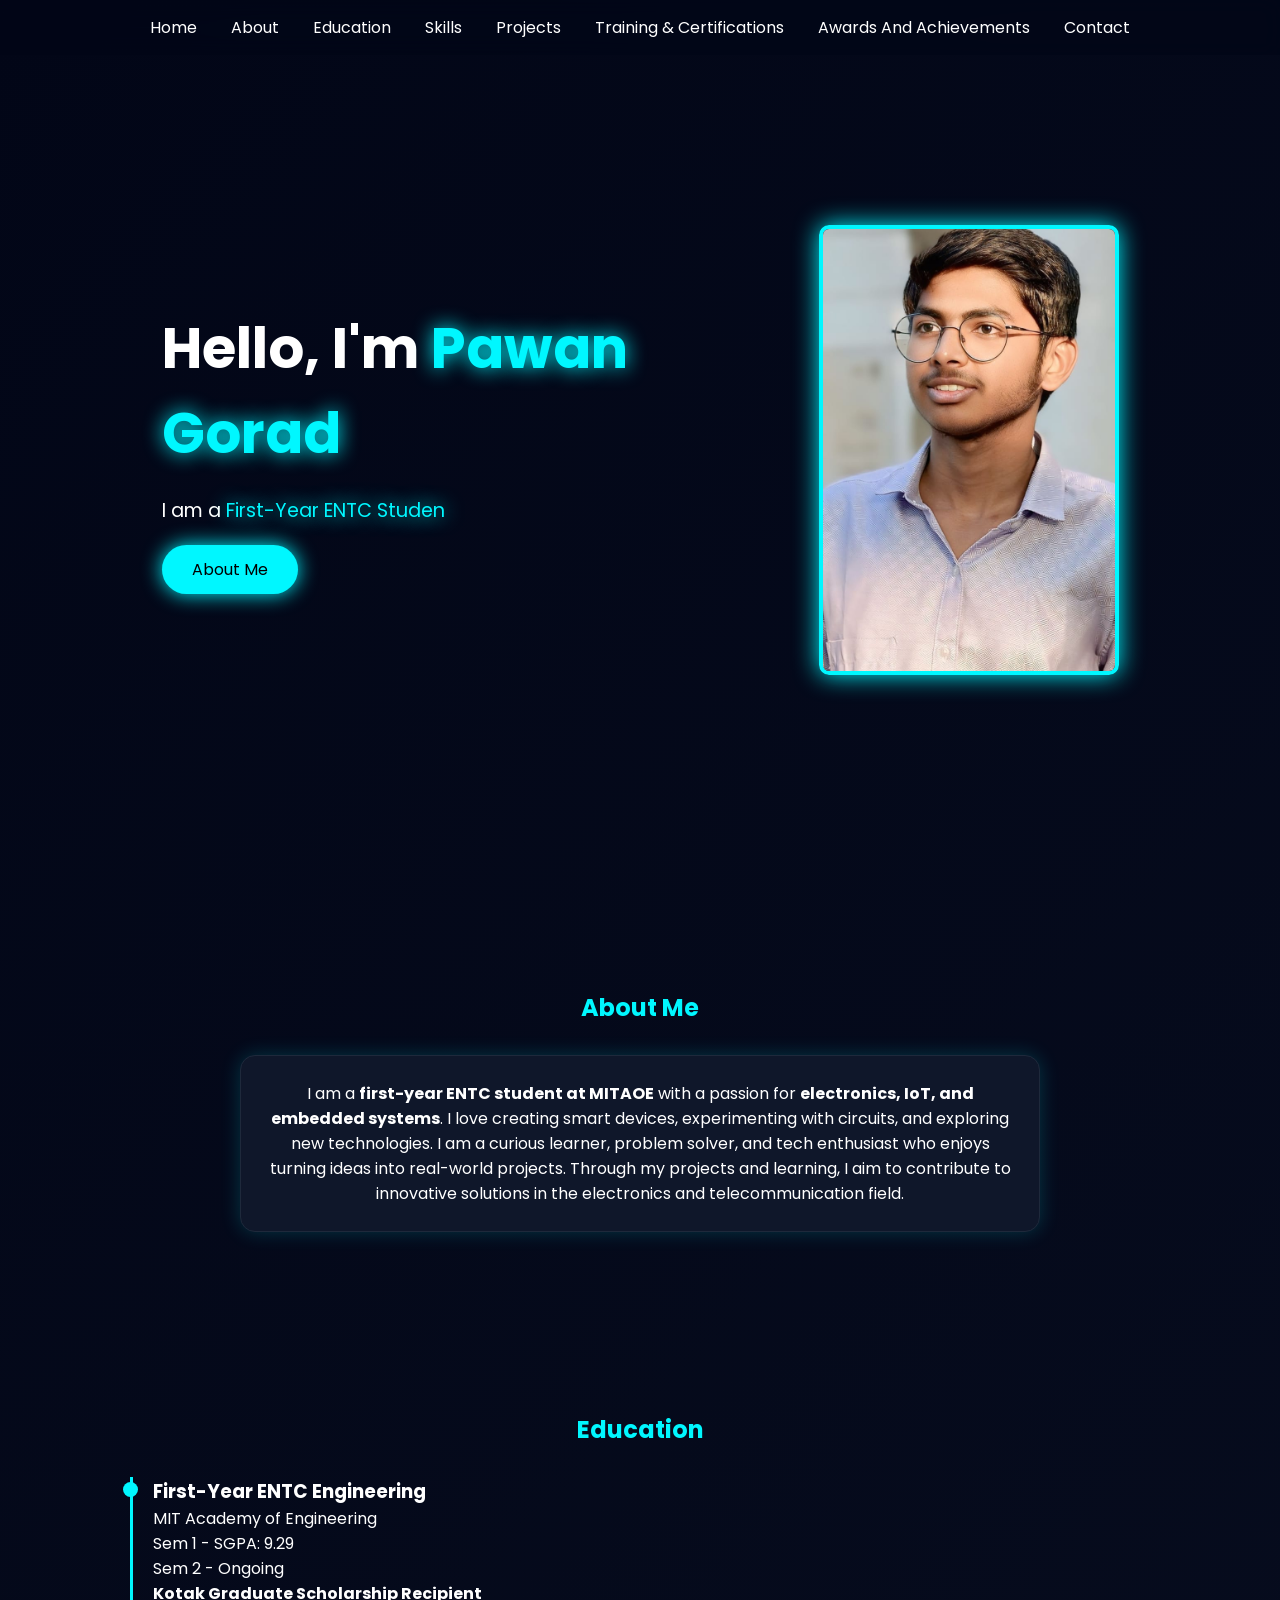
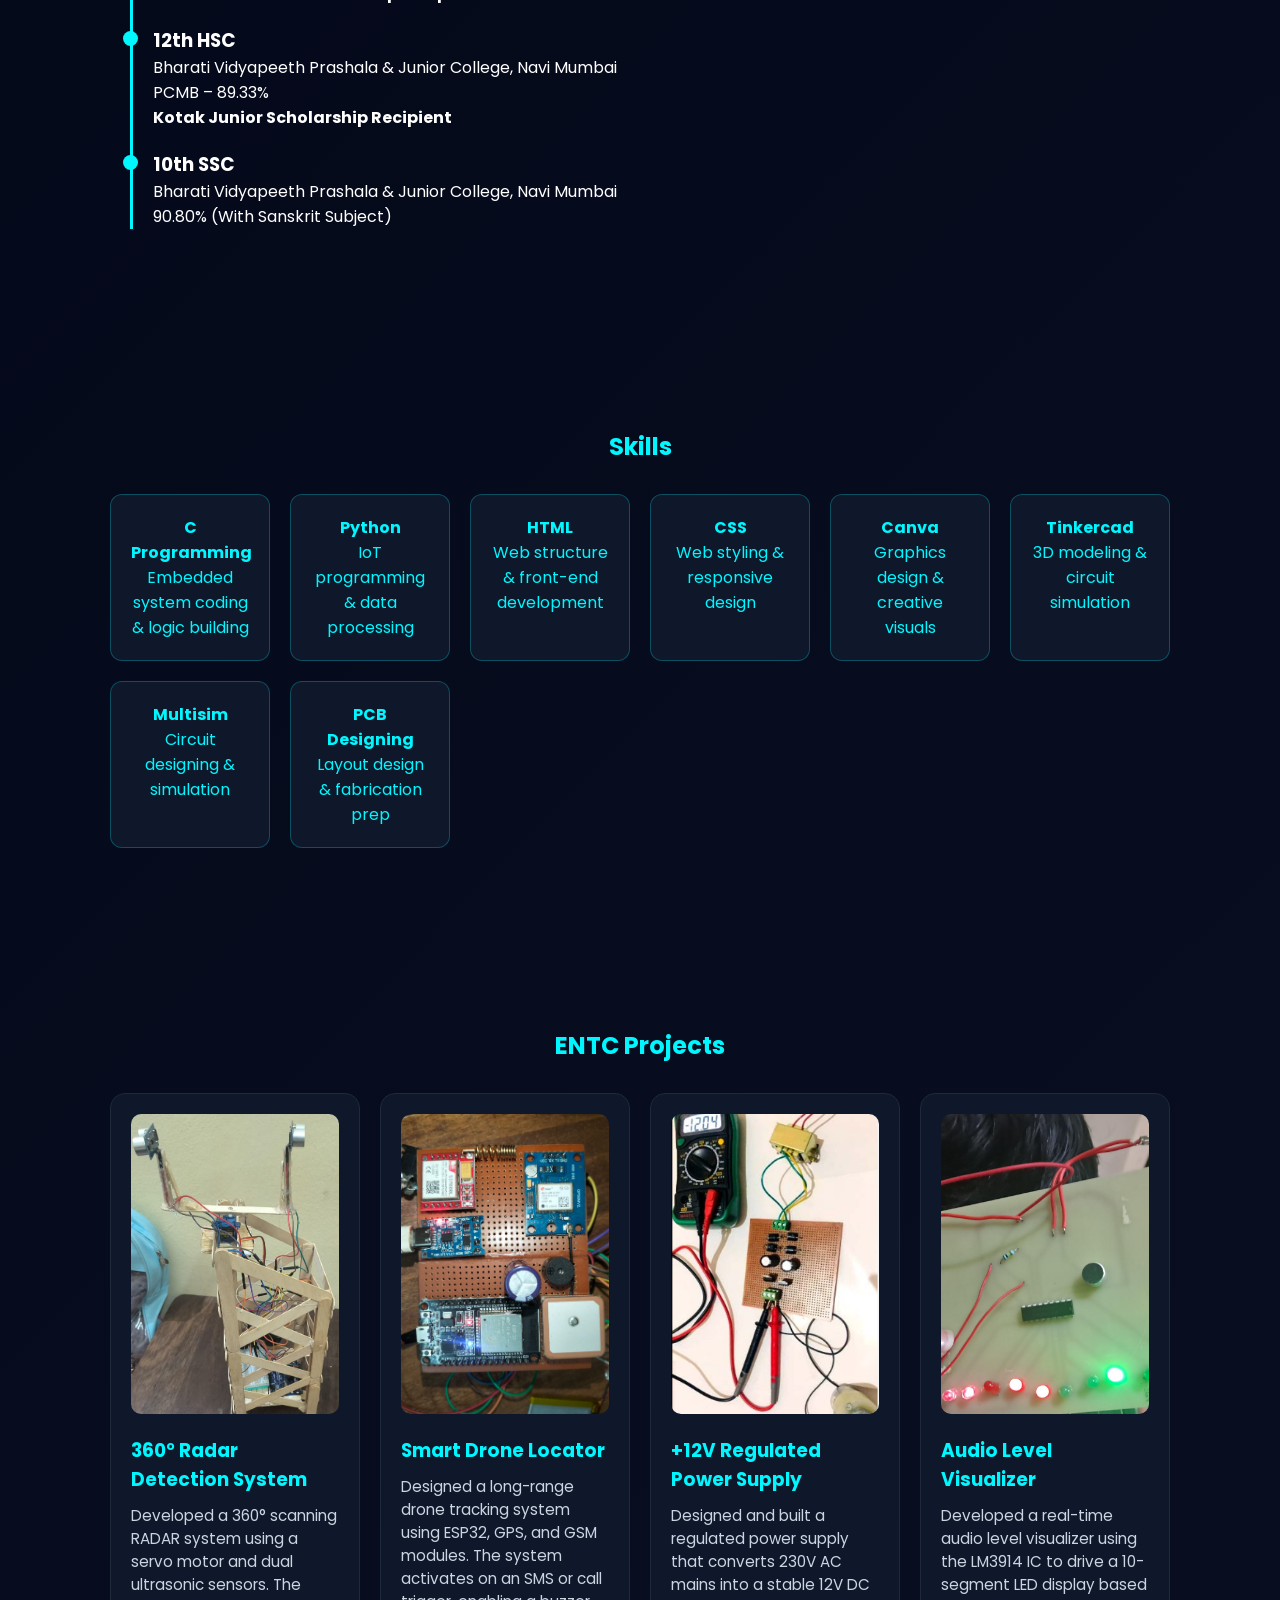
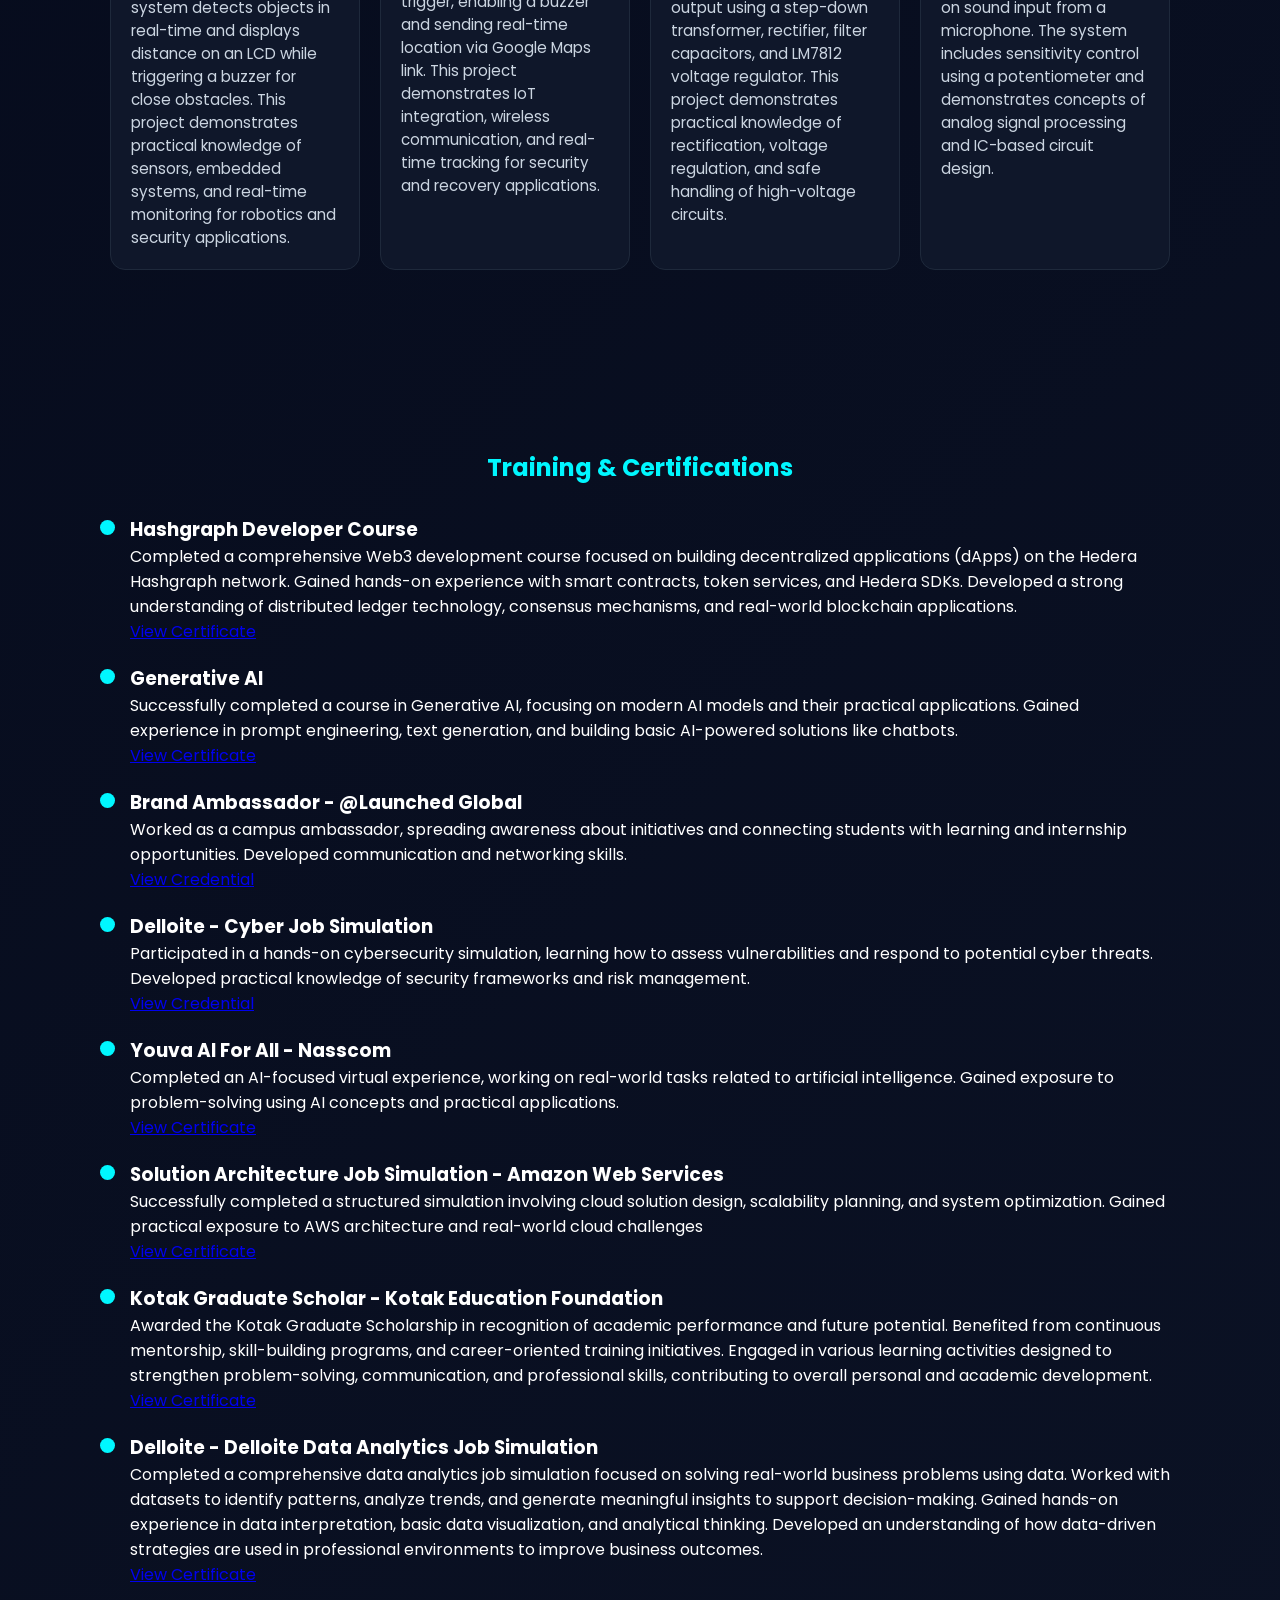
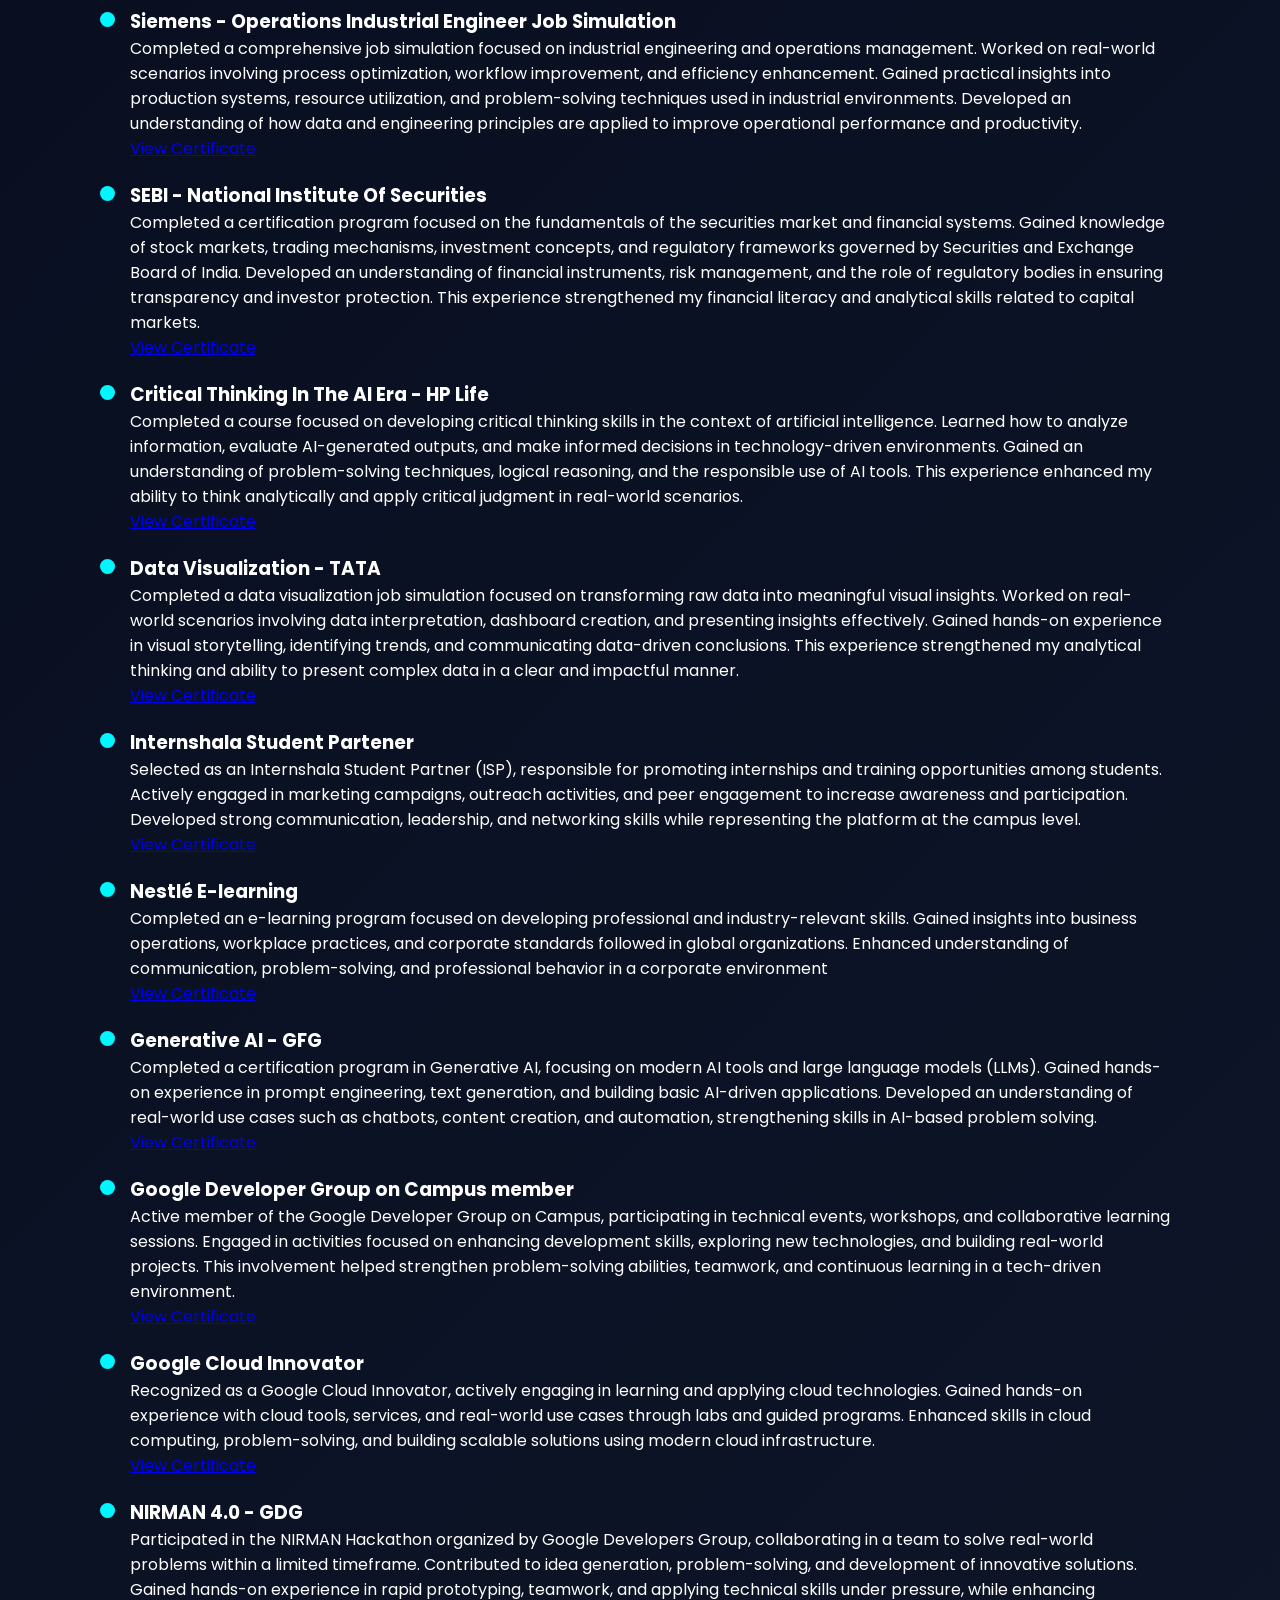
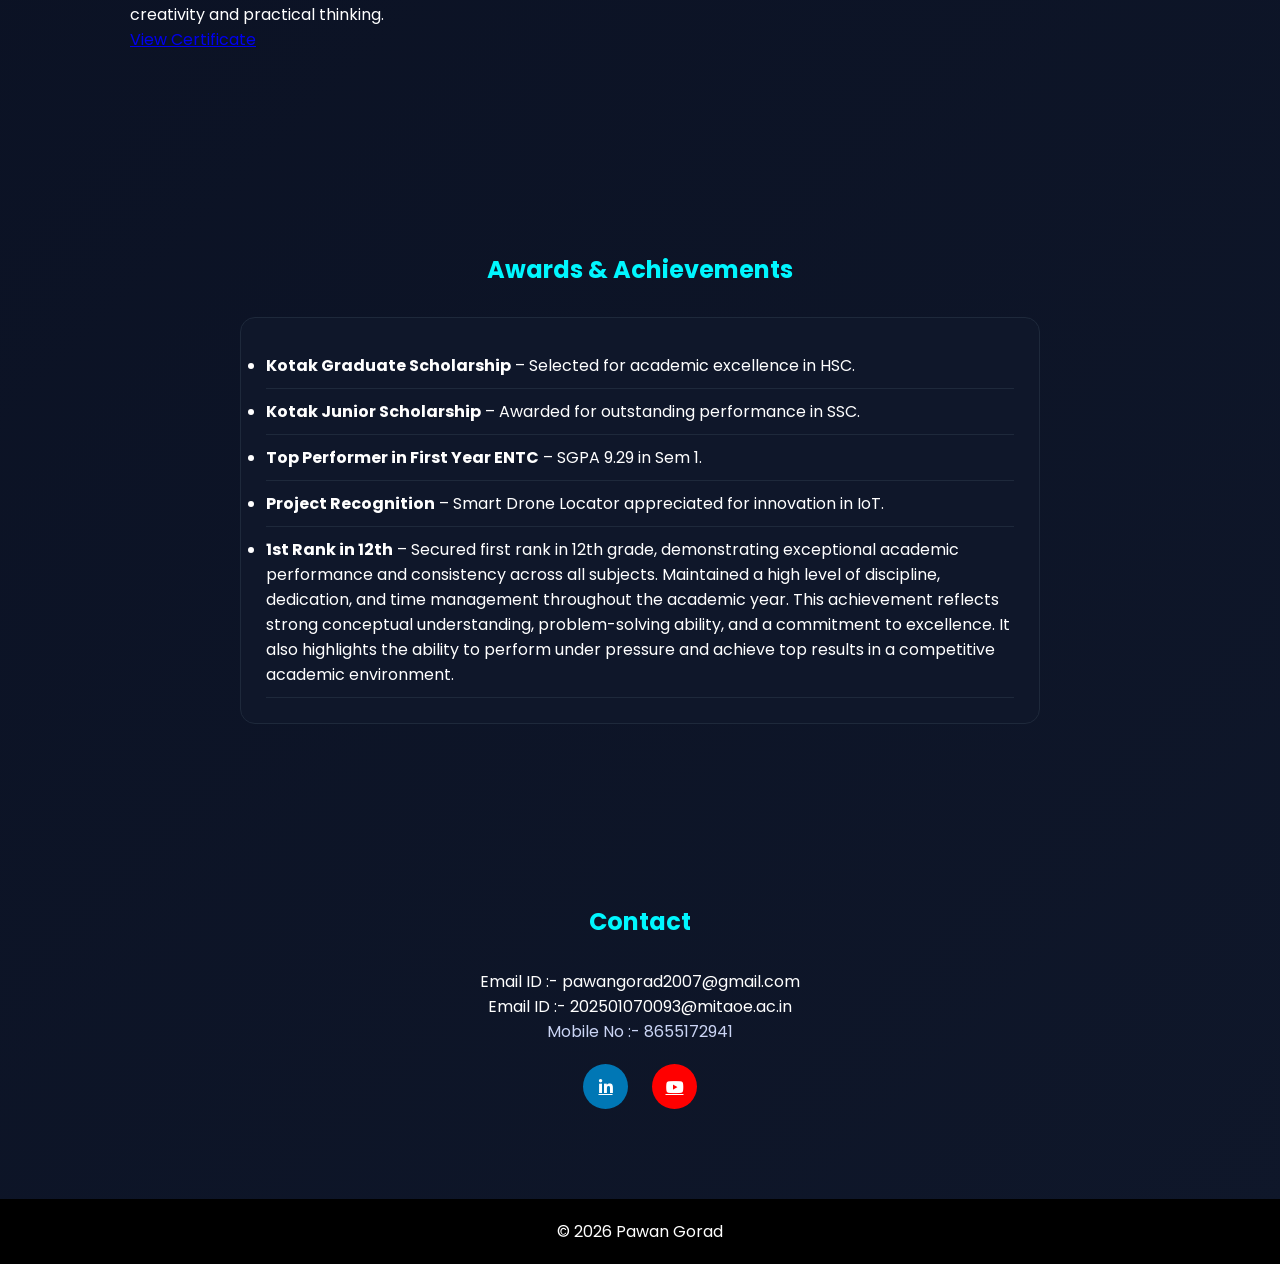
<file: index.html>
<!DOCTYPE html>
<html lang="en">
<head>
<meta charset="UTF-8">
<meta name="viewport" content="width=device-width, initial-scale=1.0">
<title>Pawan Gorad | ENTC Portfolio</title>

<link href="https://fonts.googleapis.com/css2?family=Poppins:wght@300;400;600&display=swap" rel="stylesheet">

<link rel="stylesheet" href="style.css">
</head>

<body>

<nav>
    <a href="#home">Home</a>
    <a href="#about">About</a>
    <a href="#education">Education</a>
    <a href="#skills">Skills</a>
    <a href="#projects">Projects</a>
    <a href="#training">Training & Certifications</a>
    <a href="#awards">Awards And Achievements</a>   <!-- 👈 ADD THIS -->
    <a href="#contact">Contact</a>
</nav>


<!-- HOME -->
<section id="home">
    <div class="home-content">

        <!-- TEXT LEFT -->
        <div class="home-text">
            <h1>Hello, I'm <span>Pawan Gorad</span></h1>
            <p>I am a <span class="typing" id="typing"></span></p>
            <a href="#about" class="btn">About Me</a>
        </div>

        <!-- PHOTO RIGHT -->
        <div class="home-img">
            <img src="profile.jpg.jpeg" alt="Pawan Photo">
        </div>

    </div>
</section>


<!-- ABOUT -->
<section id="about">
    <h2>About Me</h2>
    <div class="card">
        I am a <strong>first-year ENTC student at MITAOE</strong> with a passion for <strong>electronics, IoT, and embedded systems</strong>. I love creating smart devices, experimenting with circuits, and exploring new technologies. I am a curious learner, problem solver, and tech enthusiast who enjoys turning ideas into real-world projects. Through my projects and learning, I aim to contribute to innovative solutions in the electronics and telecommunication field.
    </div>
</section>

<!-- EDUCATION -->
<section id="education">
    <h2>Education</h2>
    <div class="timeline">
        <!-- First Year Engineering -->
        <div class="timeline-item">
            <h3>First-Year ENTC Engineering</h3>
            <p>MIT Academy of Engineering</p>
            <p>Sem 1 - SGPA: 9.29</p>
            <p>Sem 2 - Ongoing</p>
            <p><strong>Kotak Graduate Scholarship Recipient</strong></p>
        </div>

        <!-- 12th HSC -->
        <div class="timeline-item">
            <h3>12th HSC</h3>
            <p>Bharati Vidyapeeth Prashala & Junior College, Navi Mumbai</p>
            <p>PCMB – 89.33%</p>
            <p><strong>Kotak Junior Scholarship Recipient</strong></p>
        </div>

        <!-- 10th SSC -->
        <div class="timeline-item">
            <h3>10th SSC</h3>
            <p>Bharati Vidyapeeth Prashala & Junior College, Navi Mumbai</p>
            <p>90.80% (With Sanskrit Subject)</p>
           
        </div>
    </div>
</section>

<!-- SKILLS -->
<section id="skills">
    <h2>Skills</h2>
    <div class="skills">
        <div class="skill"><strong>C Programming</strong><br>Embedded system coding & logic building</div>
        <div class="skill"><strong>Python</strong><br>IoT programming & data processing</div>
        <div class="skill"><strong>HTML</strong><br>Web structure & front-end development</div>
        <div class="skill"><strong>CSS</strong><br>Web styling & responsive design</div>
        <div class="skill"><strong>Canva</strong><br>Graphics design & creative visuals</div>
        <div class="skill"><strong>Tinkercad</strong><br>3D modeling & circuit simulation</div>
        <div class="skill"><strong>Multisim</strong><br>Circuit designing & simulation</div>
        <div class="skill"><strong>PCB Designing</strong><br>Layout design & fabrication prep</div>
    </div>
</section>


<!-- PROJECTS -->
<section id="projects">
    <h2>ENTC Projects</h2>
    <div class="projects">
       <div class="card">
    <img src="radar.png" alt="Radar System" class="project-img">

    <h3>360° Radar Detection System</h3>

    <p>
        Developed a 360° scanning RADAR system using a servo motor and dual ultrasonic sensors. 
        The system detects objects in real-time and displays distance on an LCD while triggering 
        a buzzer for close obstacles. This project demonstrates practical knowledge of sensors, 
        embedded systems, and real-time monitoring for robotics and security applications.
    </p>
</div>

        <div class="card">
    <img src="dronelocator.jpeg" alt="Smart Drone Locator" class="project-img">

    <h3>Smart Drone Locator</h3>

    <p>
        Designed a long-range drone tracking system using ESP32, GPS, and GSM modules. 
        The system activates on an SMS or call trigger, enabling a buzzer and sending 
        real-time location via Google Maps link. This project demonstrates IoT integration, 
        wireless communication, and real-time tracking for security and recovery applications.
    </p>
</div>
<div class="card">
    <img src="powersupply.png" alt="Power Supply" class="project-img">

    <h3>+12V Regulated Power Supply</h3>

    <p>
        Designed and built a regulated power supply that converts 230V AC mains into a stable 
        12V DC output using a step-down transformer, rectifier, filter capacitors, and LM7812 
        voltage regulator. This project demonstrates practical knowledge of rectification, 
        voltage regulation, and safe handling of high-voltage circuits.
    </p>
</div>
<div class="card">
    <img src="audio.png" alt="Audio Visualizer" class="project-img">

    <h3>Audio Level Visualizer</h3>

    <p>
        Developed a real-time audio level visualizer using the LM3914 IC to drive a 10-segment 
        LED display based on sound input from a microphone. The system includes sensitivity 
        control using a potentiometer and demonstrates concepts of analog signal processing 
        and IC-based circuit design.
    </p>
</div>



</section>

<!-- TRAINING & CERTIFICATIONS -->
<section id="training">
    <h2>Training & Certifications</h2>
    <div class="timeline-item">
    <h3>Hashgraph Developer Course</h3>
    <p>Completed a comprehensive Web3 development course focused on building decentralized applications (dApps) on the Hedera Hashgraph network. Gained hands-on experience with smart contracts, token services, and Hedera SDKs. Developed a strong understanding of distributed ledger technology, consensus mechanisms, and real-world blockchain applications.</p>

    <a href="hashgraph.png" target="_blank" class="cert-btn">
        View Certificate
    </a>
</div>
<div class="timeline-item">
    <h3>Generative AI</h3>
    <p>Successfully completed a course in Generative AI, focusing on modern AI models and their practical applications. Gained experience in prompt engineering, text generation, and building basic AI-powered solutions like chatbots.</p>

    <a href="GenAi.png" target="_blank" class="cert-btn">
        View Certificate
    </a>
</div>
        <div class="timeline-item">
    <h3>Brand Ambassador - @Launched Global</h3>
    <p>Worked as a campus ambassador, spreading awareness about initiatives and connecting students with learning and internship opportunities. Developed communication and networking skills.</p>

    <a href="Laun.png" target="_blank" class="cert-btn">
        View Credential
    </a>
</div>
        </div>
        <div class="timeline-item">
    <h3>Delloite - Cyber Job Simulation</h3>
    <p>Participated in a hands-on cybersecurity simulation, learning how to assess vulnerabilities and respond to potential cyber threats. Developed practical knowledge of security frameworks and risk management.</p>

    <a href="Delloite1.png" target="_blank" class="cert-btn">
        View Credential
    </a>
</div>
        <div class="timeline-item">
    <h3>Youva AI For All - Nasscom</h3>
    <p>Completed an AI-focused virtual experience, working on real-world tasks related to artificial intelligence. Gained exposure to problem-solving using AI concepts and practical applications.</p>

    <a href="nasscom1.png" target="_blank" class="cert-btn">
        View Certificate
    </a>
</div>
        <div class="timeline-item">
    <h3>Solution Architecture Job Simulation - Amazon Web Services</h3>
    <p>Successfully completed a structured simulation involving cloud solution design, scalability planning, and system optimization. Gained practical exposure to AWS architecture and real-world cloud challenges</p>

    <a href="aws.png" target="_blank" class="cert-btn">
        View Certificate
    </a>
</div>
         <div class="timeline-item">
    <h3>Kotak Graduate Scholar - Kotak Education Foundation</h3>
    <p>Awarded the Kotak Graduate Scholarship in recognition of academic performance and future potential. Benefited from continuous mentorship, skill-building programs, and career-oriented training initiatives. Engaged in various learning activities designed to strengthen problem-solving, communication, and professional skills, contributing to overall personal and academic development.</p>

    <a href="kotak.png" target="_blank" class="cert-btn">
        View Certificate
    </a>
</div>
        <div class="timeline-item">
    <h3>Delloite - Delloite Data Analytics Job Simulation</h3>
    <p>Completed a comprehensive data analytics job simulation focused on solving real-world business problems using data. Worked with datasets to identify patterns, analyze trends, and generate meaningful insights to support decision-making. Gained hands-on experience in data interpretation, basic data visualization, and analytical thinking. Developed an understanding of how data-driven strategies are used in professional environments to improve business outcomes.</p>

    <a href="delloite2.png" target="_blank" class="cert-btn">
        View Certificate
    </a>
</div>
        <div class="timeline-item">
    <h3>Siemens - Operations Industrial Engineer Job Simulation</h3>
    <p>Completed a comprehensive job simulation focused on industrial engineering and operations management. Worked on real-world scenarios involving process optimization, workflow improvement, and efficiency enhancement. Gained practical insights into production systems, resource utilization, and problem-solving techniques used in industrial environments. Developed an understanding of how data and engineering principles are applied to improve operational performance and productivity.</p>

    <a href="siemens.png" target="_blank" class="cert-btn">
        View Certificate
    </a>
</div>
        <div class="timeline-item">
    <h3>SEBI - National Institute Of Securities </h3>
    <p>Completed a certification program focused on the fundamentals of the securities market and financial systems. Gained knowledge of stock markets, trading mechanisms, investment concepts, and regulatory frameworks governed by Securities and Exchange Board of India. Developed an understanding of financial instruments, risk management, and the role of regulatory bodies in ensuring transparency and investor protection. This experience strengthened my financial literacy and analytical skills related to capital markets.</p>

    <a href="sebi.png" target="_blank" class="cert-btn">
        View Certificate
    </a>
</div>
        <div class="timeline-item">
    <h3>Critical Thinking In The AI Era - HP Life </h3>
    <p>Completed a course focused on developing critical thinking skills in the context of artificial intelligence. Learned how to analyze information, evaluate AI-generated outputs, and make informed decisions in technology-driven environments. Gained an understanding of problem-solving techniques, logical reasoning, and the responsible use of AI tools. This experience enhanced my ability to think analytically and apply critical judgment in real-world scenarios.</p>

    <a href="hp.png" target="_blank" class="cert-btn">
        View Certificate
    </a>
</div>
        <div class="timeline-item">
    <h3> Data Visualization - TATA </h3>
    <p>Completed a data visualization job simulation focused on transforming raw data into meaningful visual insights. Worked on real-world scenarios involving data interpretation, dashboard creation, and presenting insights effectively. Gained hands-on experience in visual storytelling, identifying trends, and communicating data-driven conclusions. This experience strengthened my analytical thinking and ability to present complex data in a clear and impactful manner.</p>

    <a href="tata.png" target="_blank" class="cert-btn">
        View Certificate
    </a>
</div>
<div class="timeline-item">
    <h3> Internshala Student Partener  </h3>
    <p>Selected as an Internshala Student Partner (ISP), responsible for promoting internships and training opportunities among students. Actively engaged in marketing campaigns, outreach activities, and peer engagement to increase awareness and participation. Developed strong communication, leadership, and networking skills while representing the platform at the campus level.</p>

    <a href="intern.png" target="_blank" class="cert-btn">
        View Certificate
    </a>
</div>
<div class="timeline-item">
    <h3> Nestlé E-learning  </h3>
    <p>Completed an e-learning program focused on developing professional and industry-relevant skills. Gained insights into business operations, workplace practices, and corporate standards followed in global organizations. Enhanced understanding of communication, problem-solving, and professional behavior in a corporate environment</p>

    <a href="Nestlé E-learning.png" target="_blank" class="cert-btn">
        View Certificate
    </a>
</div>
<div class="timeline-item">
    <h3> Generative AI - GFG </h3>
    <p>Completed a certification program in Generative AI, focusing on modern AI tools and large language models (LLMs). Gained hands-on experience in prompt engineering, text generation, and building basic AI-driven applications. Developed an understanding of real-world use cases such as chatbots, content creation, and automation, strengthening skills in AI-based problem solving.</p>

    <a href="Generative AI.png" target="_blank" class="cert-btn">
        View Certificate
    </a>
</div>
<div class="timeline-item">
    <h3> Google Developer Group on Campus member  </h3>
    <p>Active member of the Google Developer Group on Campus, participating in technical events, workshops, and collaborative learning sessions. Engaged in activities focused on enhancing development skills, exploring new technologies, and building real-world projects. This involvement helped strengthen problem-solving abilities, teamwork, and continuous learning in a tech-driven environment.</p>

    <a href="https://developers.google.com/profile/badges/community/gdg/GDGoC/member/" target="_blank" class="cert-btn">
        View Certificate
    </a>
</div>
<div class="timeline-item">
    <h3> Google Cloud Innovator  </h3>
    <p>Recognized as a Google Cloud Innovator, actively engaging in learning and applying cloud technologies. Gained hands-on experience with cloud tools, services, and real-world use cases through labs and guided programs. Enhanced skills in cloud computing, problem-solving, and building scalable solutions using modern cloud infrastructure.</p>

    <a href="https://developers.google.com/profile/badges/community/innovators/cloud/2021_member/" target="_blank" class="cert-btn">
        View Certificate
    </a>
</div>
<div class="timeline-item">
    <h3> NIRMAN 4.0 - GDG </h3>
    <p>Participated in the NIRMAN Hackathon organized by Google Developers Group, collaborating in a team to solve real-world problems within a limited timeframe. Contributed to idea generation, problem-solving, and development of innovative solutions. Gained hands-on experience in rapid prototyping, teamwork, and applying technical skills under pressure, while enhancing creativity and practical thinking.</p>

    <a href="nirman.png" target="_blank" class="cert-btn">
        View Certificate
    </a>
</div>
</section>
<!-- AWARDS & ACHIEVEMENTS -->
<section id="awards">
    <h2>Awards & Achievements</h2>

    <div class="awards-card">
        <ul>
            <li><strong>Kotak Graduate Scholarship</strong> – Selected for academic excellence in HSC.</li>
            <li><strong>Kotak Junior Scholarship</strong> – Awarded for outstanding performance in SSC.</li>
            <li><strong>Top Performer in First Year ENTC</strong> – SGPA 9.29 in Sem 1.</li>
            <li><strong>Project Recognition</strong> – Smart Drone Locator appreciated for innovation in IoT.</li>
            <li><strong>1st Rank in 12th</strong> – Secured first rank in 12th grade, demonstrating exceptional academic performance and consistency across all subjects. Maintained a high level of discipline, dedication, and time management throughout the academic year. This achievement reflects strong conceptual understanding, problem-solving ability, and a commitment to excellence. It also highlights the ability to perform under pressure and achieve top results in a competitive academic environment.</li>
        </ul>
    </div>
</section>

<!-- CONTACT -->
<link rel="stylesheet" href="https://cdnjs.cloudflare.com/ajax/libs/font-awesome/6.5.0/css/all.min.css">

<section id="contact">
    <h2>Contact</h2>

    <p class="email-text"> Email ID :- pawangorad2007@gmail.com</p>
    <p class="email-text">Email ID :- 202501070093@mitaoe.ac.in</p>
    <p class="contact-text">Mobile No :- 8655172941</p>

    <div class="social-icons">
        <a href="https://www.linkedin.com/in/pawan-gorad-92347b370/" target="_blank" class="icon linkedin">
            <i class="fab fa-linkedin-in"></i>
        </a>

        <a href="https://www.youtube.com/@Pawangorad2007/videos" target="_blank" class="icon youtube">
            <i class="fab fa-youtube"></i>
        </a>
    </div>
</section>

<footer>
    <p>© 2026 Pawan Gorad</p>
</footer>

<script src = "index.js">
</script>

</body>
</html>
</file>
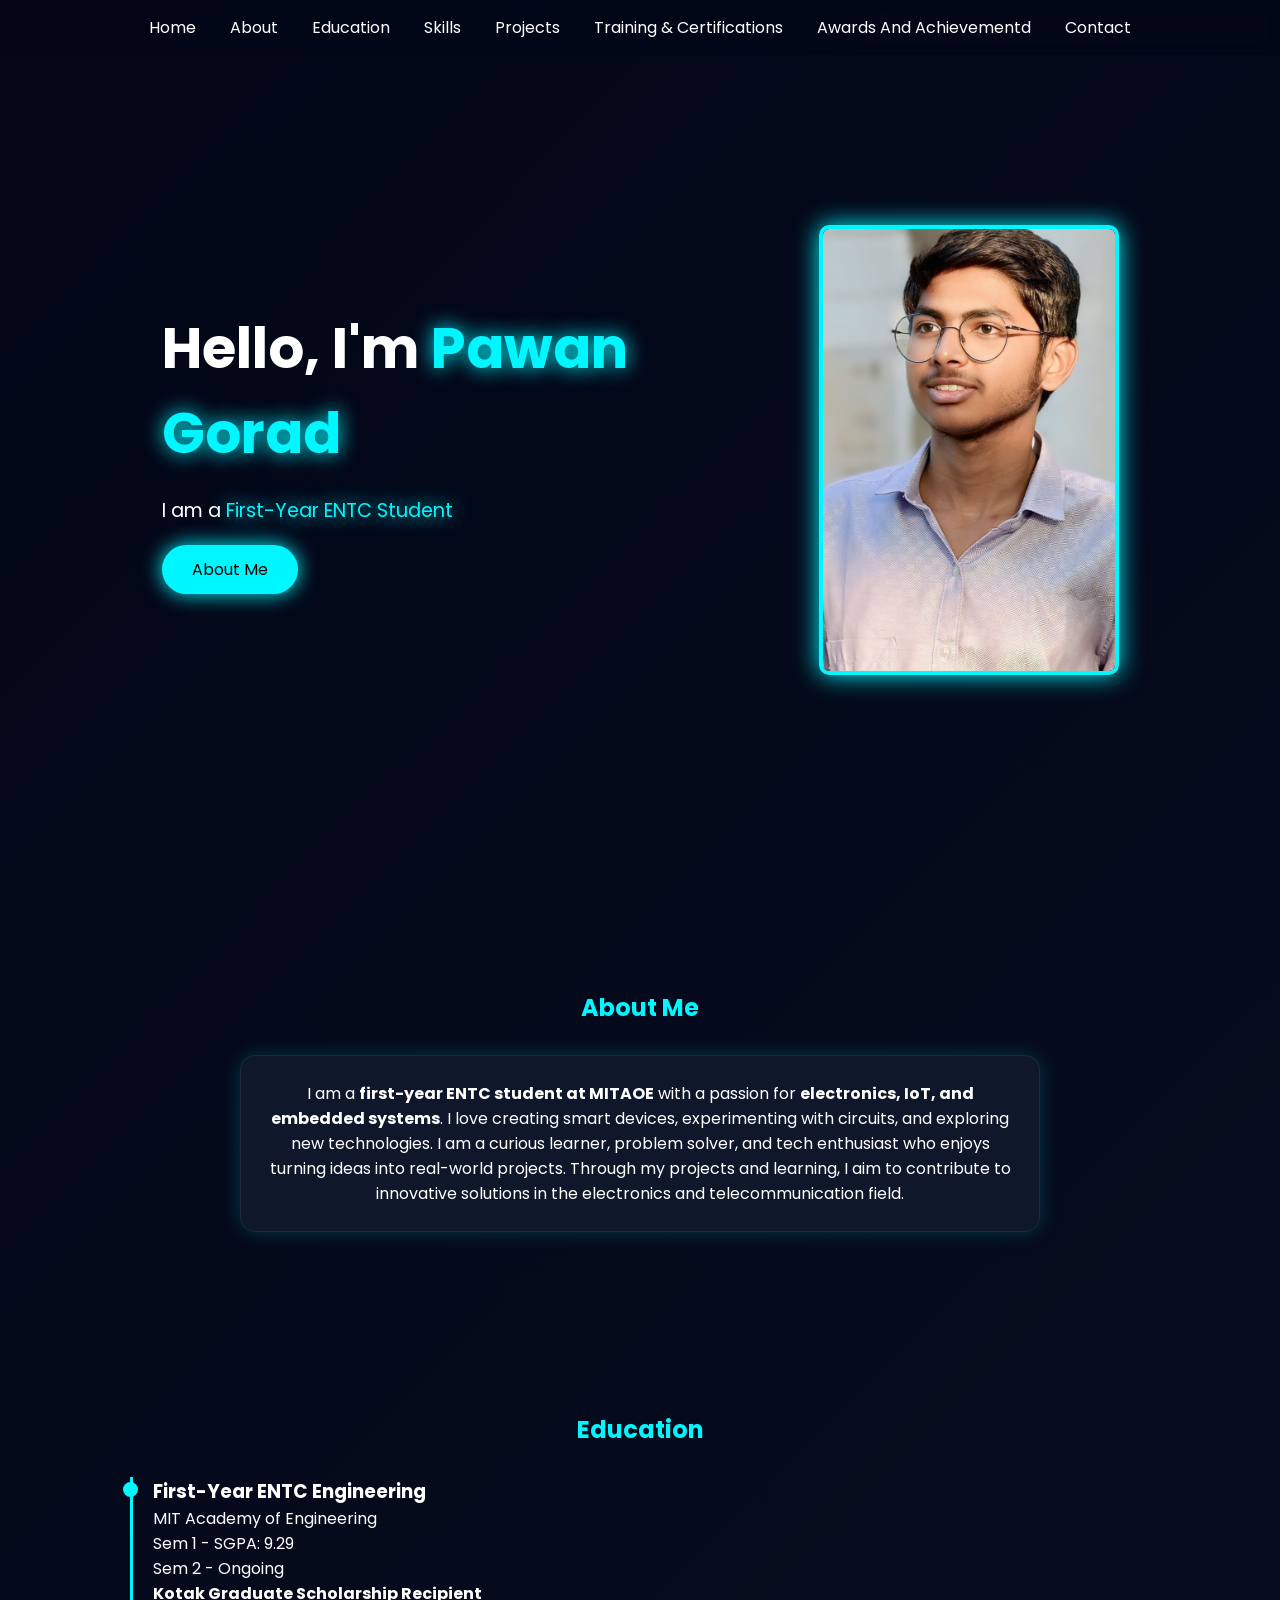
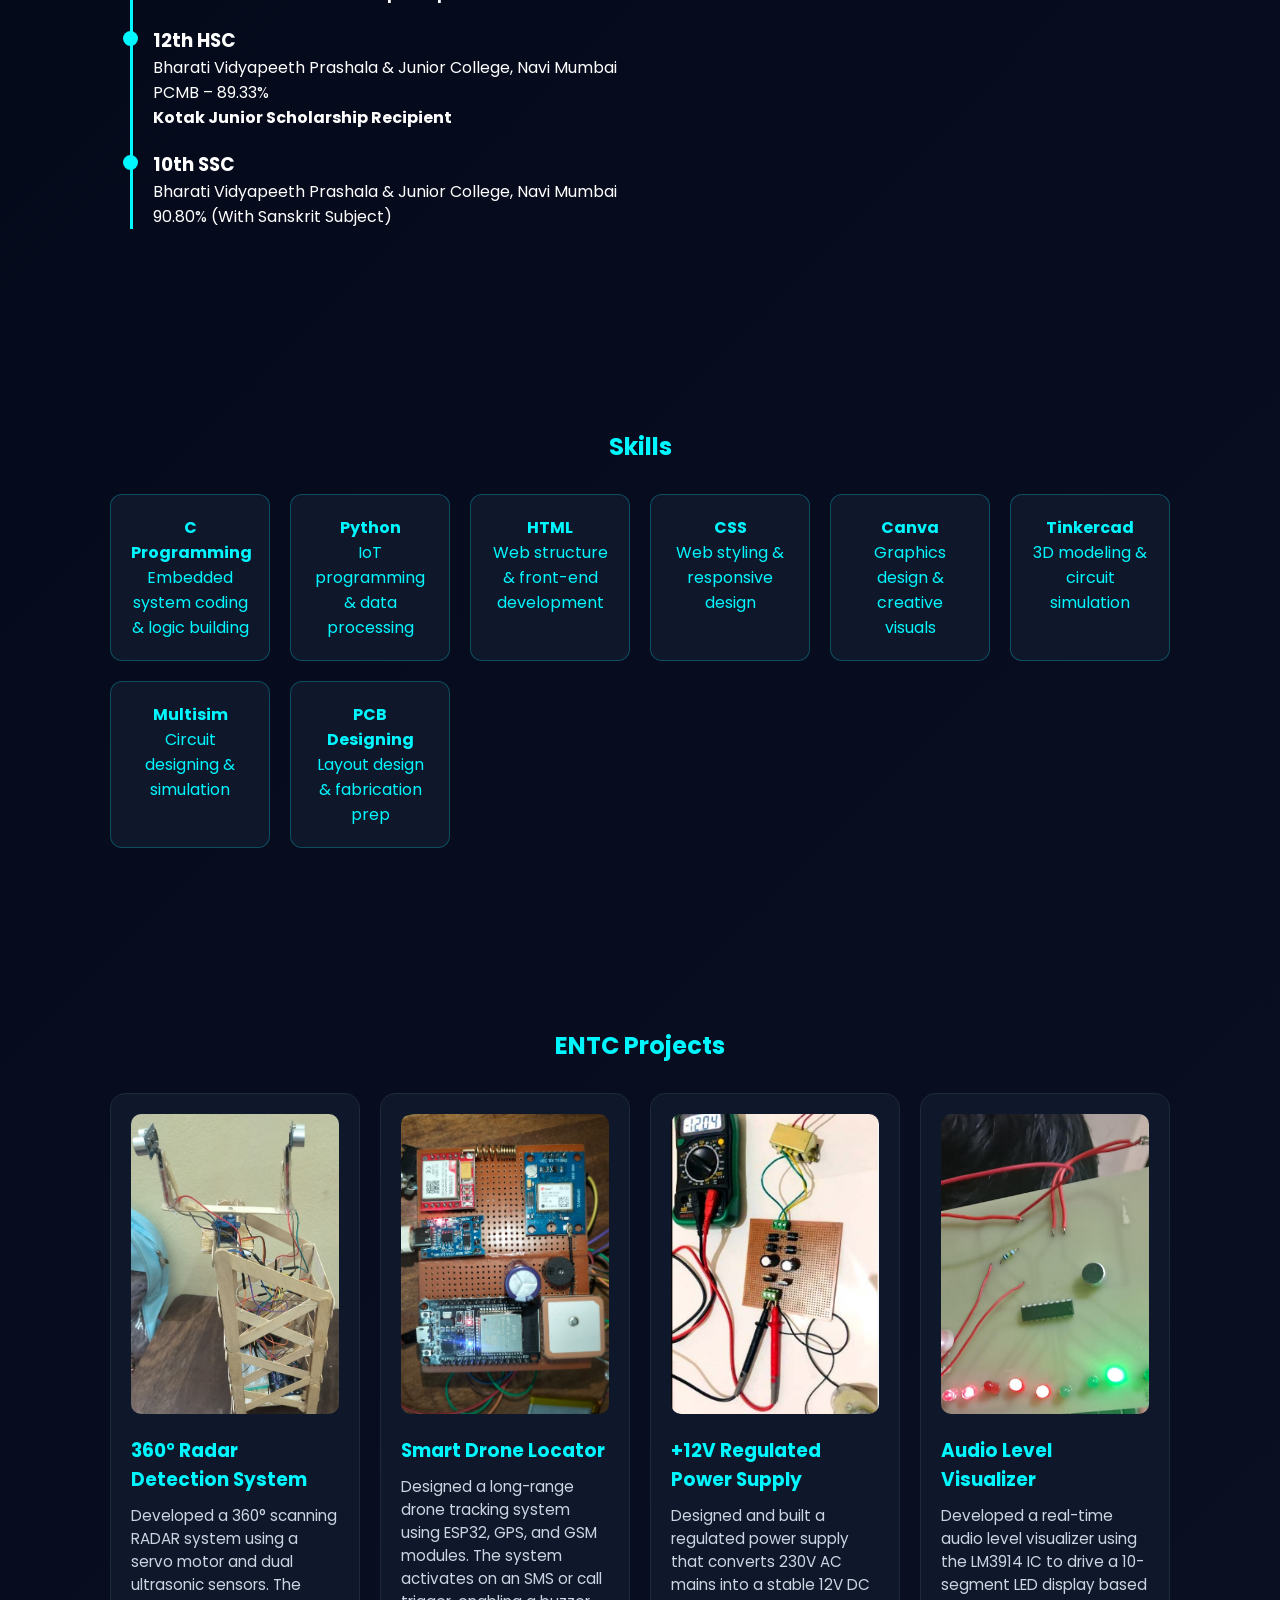
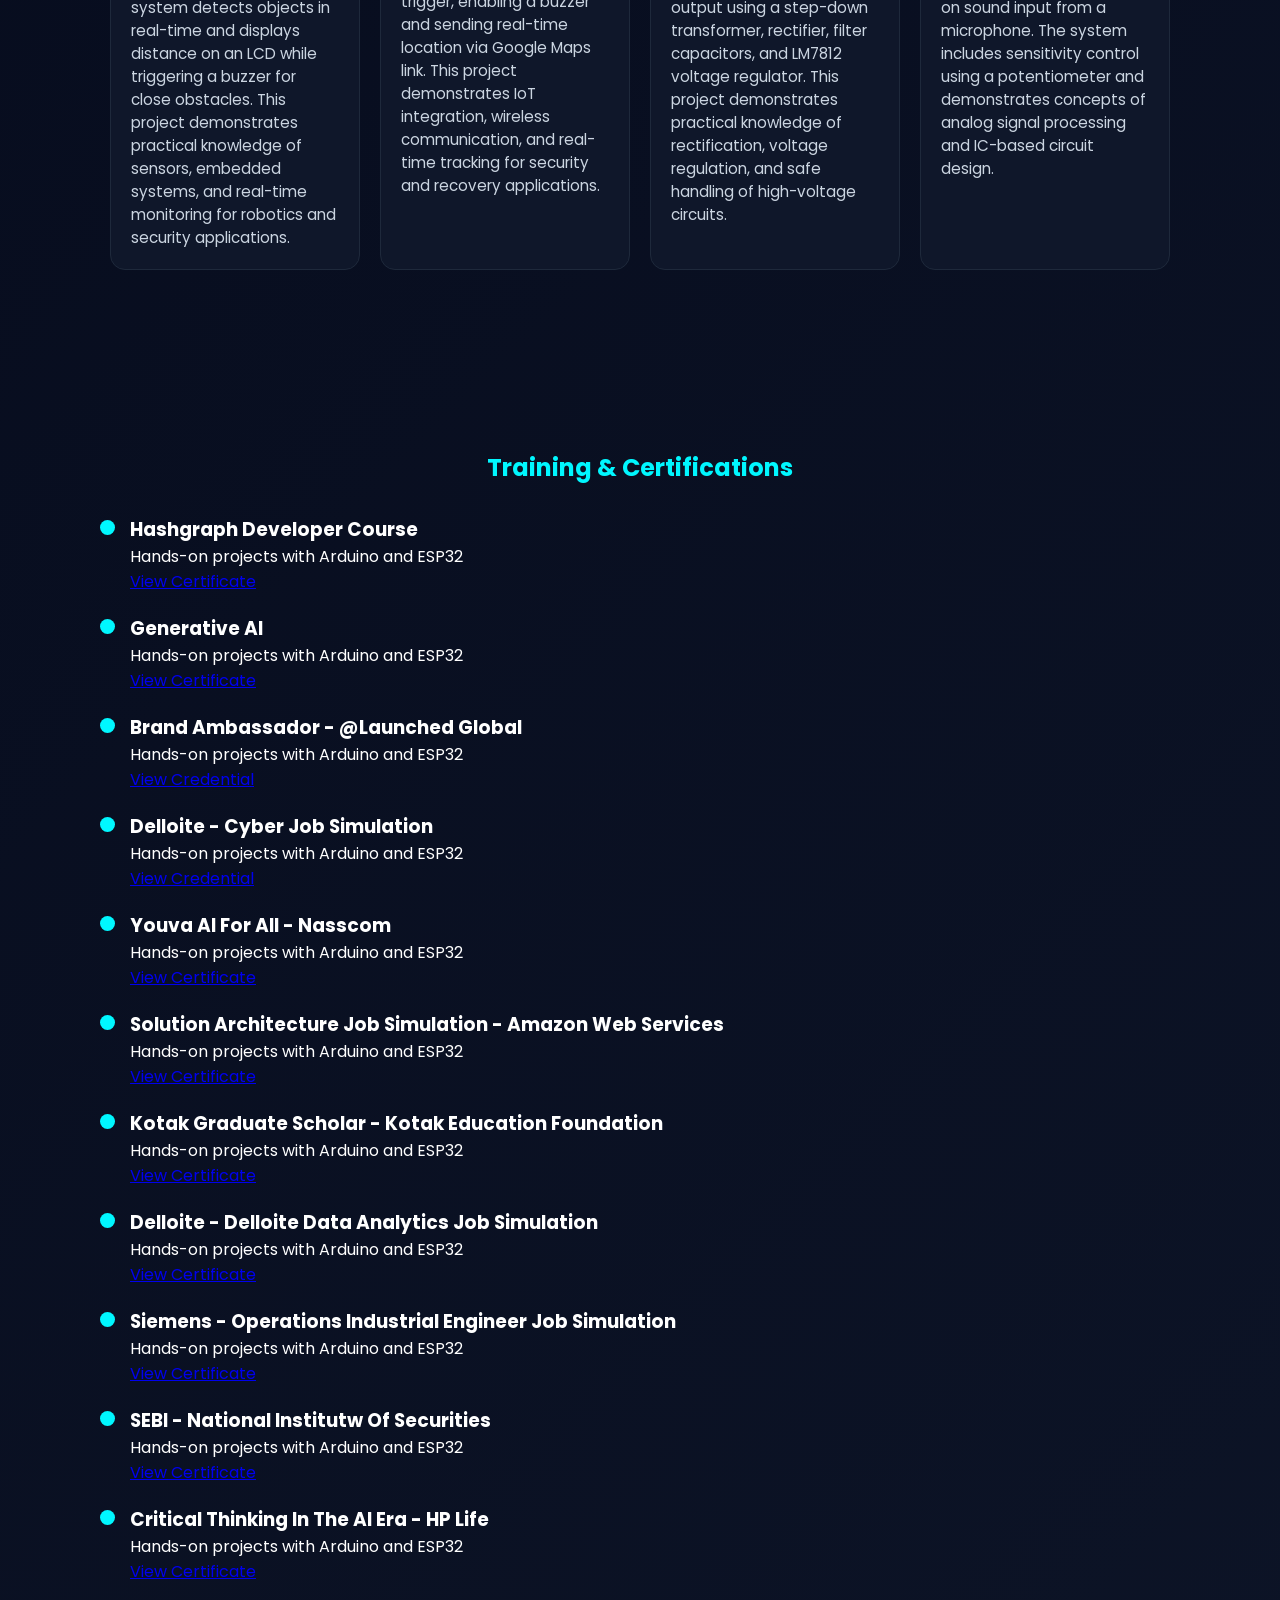
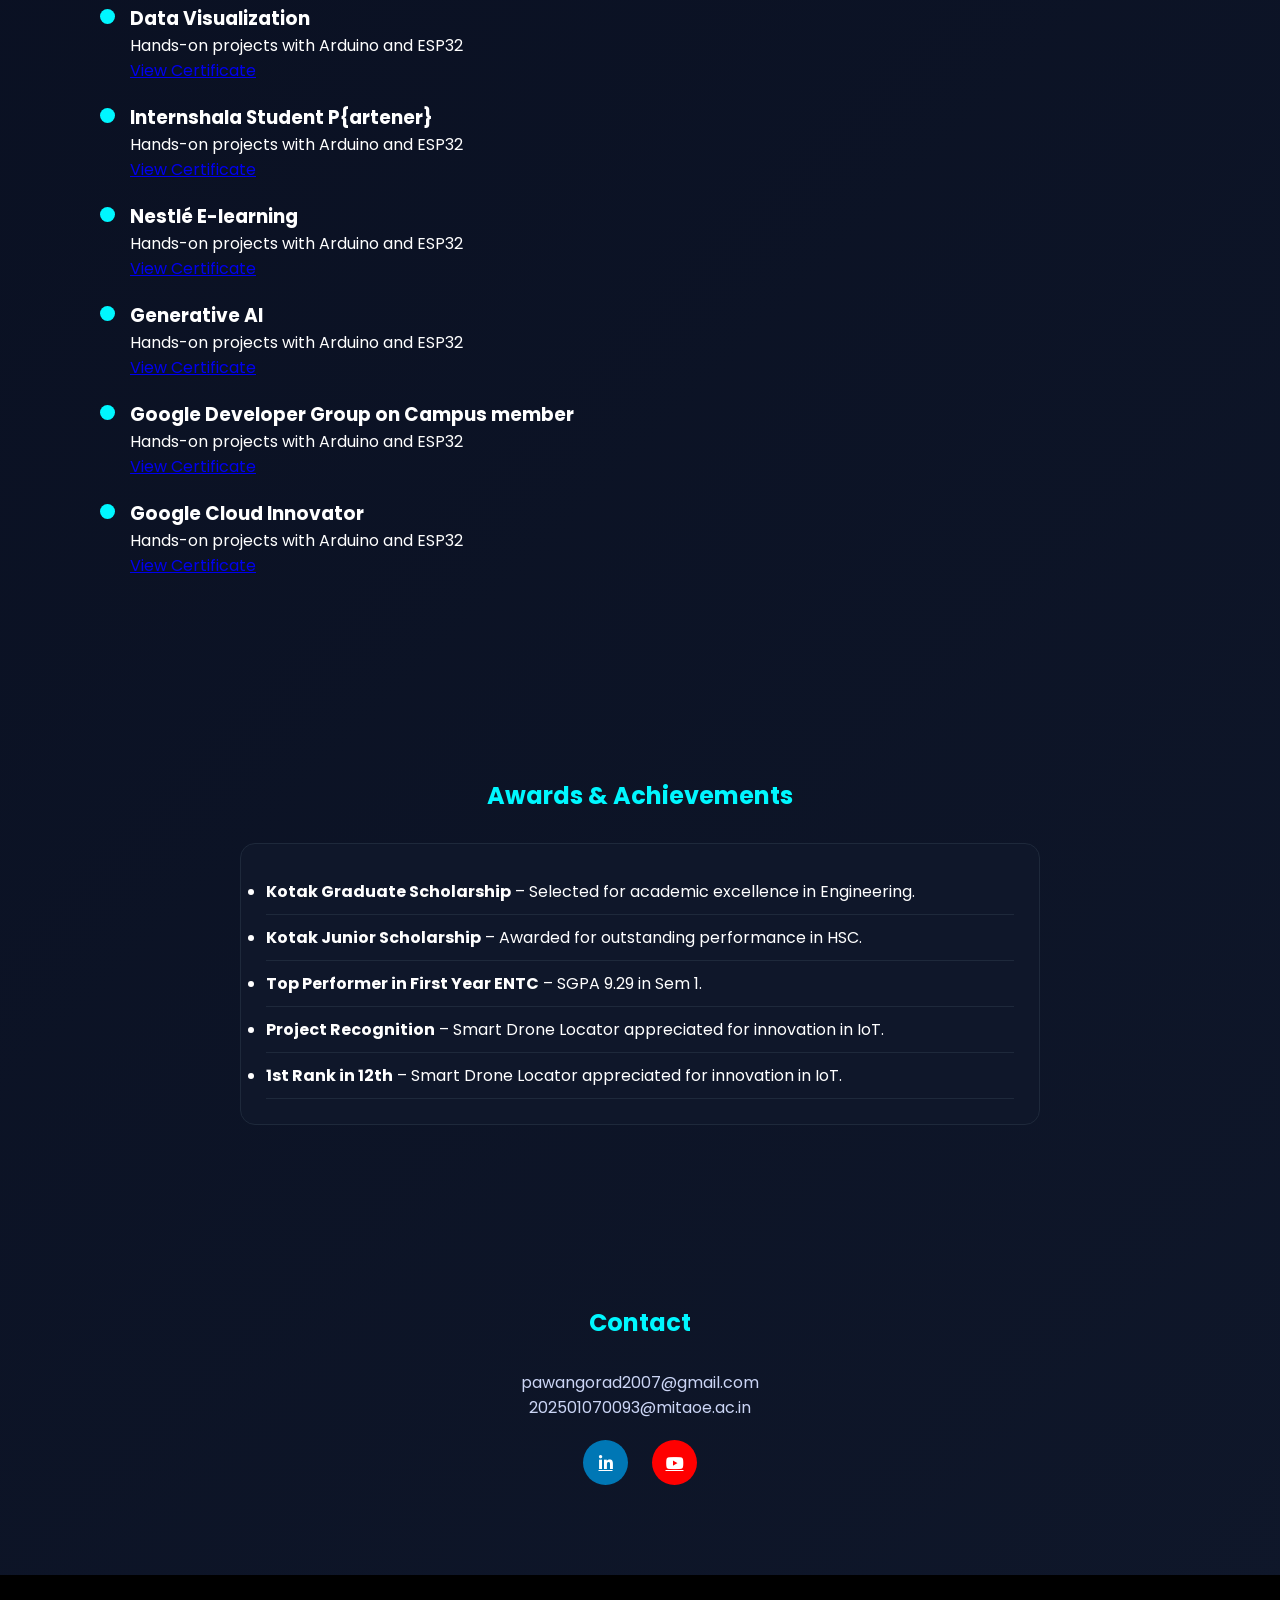
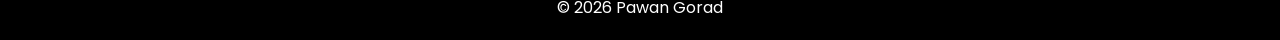
<file: finalportfolio.html>
<!DOCTYPE html>
<html lang="en">
<head>
<meta charset="UTF-8">
<meta name="viewport" content="width=device-width, initial-scale=1.0">
<title>Pawan Gorad | ENTC Portfolio</title>

<link href="https://fonts.googleapis.com/css2?family=Poppins:wght@300;400;600&display=swap" rel="stylesheet">

<link rel="stylesheet" href="style.css">
</head>

<body>

<nav>
    <a href="#home">Home</a>
    <a href="#about">About</a>
    <a href="#education">Education</a>
    <a href="#skills">Skills</a>
    <a href="#projects">Projects</a>
    <a href="#training">Training & Certifications</a>
    <a href="#awards">Awards And Achievementd</a>   <!-- 👈 ADD THIS -->
    <a href="#contact">Contact</a>
</nav>


<!-- HOME -->
<section id="home">
    <div class="home-content">

        <!-- TEXT LEFT -->
        <div class="home-text">
            <h1>Hello, I'm <span>Pawan Gorad</span></h1>
            <p>I am a <span class="typing" id="typing"></span></p>
            <a href="#about" class="btn">About Me</a>
        </div>

        <!-- PHOTO RIGHT -->
        <div class="home-img">
            <img src="profile.jpg.jpeg" alt="Pawan Photo">
        </div>

    </div>
</section>


<!-- ABOUT -->
<section id="about">
    <h2>About Me</h2>
    <div class="card">
        I am a <strong>first-year ENTC student at MITAOE</strong> with a passion for <strong>electronics, IoT, and embedded systems</strong>. I love creating smart devices, experimenting with circuits, and exploring new technologies. I am a curious learner, problem solver, and tech enthusiast who enjoys turning ideas into real-world projects. Through my projects and learning, I aim to contribute to innovative solutions in the electronics and telecommunication field.
    </div>
</section>

<!-- EDUCATION -->
<section id="education">
    <h2>Education</h2>
    <div class="timeline">
        <!-- First Year Engineering -->
        <div class="timeline-item">
            <h3>First-Year ENTC Engineering</h3>
            <p>MIT Academy of Engineering</p>
            <p>Sem 1 - SGPA: 9.29</p>
            <p>Sem 2 - Ongoing</p>
            <p><strong>Kotak Graduate Scholarship Recipient</strong></p>
        </div>

        <!-- 12th HSC -->
        <div class="timeline-item">
            <h3>12th HSC</h3>
            <p>Bharati Vidyapeeth Prashala & Junior College, Navi Mumbai</p>
            <p>PCMB – 89.33%</p>
            <p><strong>Kotak Junior Scholarship Recipient</strong></p>
        </div>

        <!-- 10th SSC -->
        <div class="timeline-item">
            <h3>10th SSC</h3>
            <p>Bharati Vidyapeeth Prashala & Junior College, Navi Mumbai</p>
            <p>90.80% (With Sanskrit Subject)</p>
           
        </div>
    </div>
</section>

<!-- SKILLS -->
<section id="skills">
    <h2>Skills</h2>
    <div class="skills">
        <div class="skill"><strong>C Programming</strong><br>Embedded system coding & logic building</div>
        <div class="skill"><strong>Python</strong><br>IoT programming & data processing</div>
        <div class="skill"><strong>HTML</strong><br>Web structure & front-end development</div>
        <div class="skill"><strong>CSS</strong><br>Web styling & responsive design</div>
        <div class="skill"><strong>Canva</strong><br>Graphics design & creative visuals</div>
        <div class="skill"><strong>Tinkercad</strong><br>3D modeling & circuit simulation</div>
        <div class="skill"><strong>Multisim</strong><br>Circuit designing & simulation</div>
        <div class="skill"><strong>PCB Designing</strong><br>Layout design & fabrication prep</div>
    </div>
</section>


<!-- PROJECTS -->
<section id="projects">
    <h2>ENTC Projects</h2>
    <div class="projects">
       <div class="card">
    <img src="radar.png" alt="Radar System" class="project-img">

    <h3>360° Radar Detection System</h3>

    <p>
        Developed a 360° scanning RADAR system using a servo motor and dual ultrasonic sensors. 
        The system detects objects in real-time and displays distance on an LCD while triggering 
        a buzzer for close obstacles. This project demonstrates practical knowledge of sensors, 
        embedded systems, and real-time monitoring for robotics and security applications.
    </p>
</div>

        <div class="card">
    <img src="dronelocator.jpeg" alt="Smart Drone Locator" class="project-img">

    <h3>Smart Drone Locator</h3>

    <p>
        Designed a long-range drone tracking system using ESP32, GPS, and GSM modules. 
        The system activates on an SMS or call trigger, enabling a buzzer and sending 
        real-time location via Google Maps link. This project demonstrates IoT integration, 
        wireless communication, and real-time tracking for security and recovery applications.
    </p>
</div>
<div class="card">
    <img src="powersupply.png" alt="Power Supply" class="project-img">

    <h3>+12V Regulated Power Supply</h3>

    <p>
        Designed and built a regulated power supply that converts 230V AC mains into a stable 
        12V DC output using a step-down transformer, rectifier, filter capacitors, and LM7812 
        voltage regulator. This project demonstrates practical knowledge of rectification, 
        voltage regulation, and safe handling of high-voltage circuits.
    </p>
</div>
<div class="card">
    <img src="audio.png" alt="Audio Visualizer" class="project-img">

    <h3>Audio Level Visualizer</h3>

    <p>
        Developed a real-time audio level visualizer using the LM3914 IC to drive a 10-segment 
        LED display based on sound input from a microphone. The system includes sensitivity 
        control using a potentiometer and demonstrates concepts of analog signal processing 
        and IC-based circuit design.
    </p>
</div>



</section>

<!-- TRAINING & CERTIFICATIONS -->
<section id="training">
    <h2>Training & Certifications</h2>
    <div class="timeline-item">
    <h3>Hashgraph Developer Course</h3>
    <p>Hands-on projects with Arduino and ESP32</p>

    <a href="hashgraph.png" target="_blank" class="cert-btn">
        View Certificate
    </a>
</div>
<div class="timeline-item">
    <h3>Generative AI</h3>
    <p>Hands-on projects with Arduino and ESP32</p>

    <a href="GenAi.png" target="_blank" class="cert-btn">
        View Certificate
    </a>
</div>
        <div class="timeline-item">
    <h3>Brand Ambassador - @Launched Global</h3>
    <p>Hands-on projects with Arduino and ESP32</p>

    <a href="Laun.png" target="_blank" class="cert-btn">
        View Credential
    </a>
</div>
        </div>
        <div class="timeline-item">
    <h3>Delloite - Cyber Job Simulation</h3>
    <p>Hands-on projects with Arduino and ESP32</p>

    <a href="Delloite1.png" target="_blank" class="cert-btn">
        View Credential
    </a>
</div>
        <div class="timeline-item">
    <h3>Youva AI For All - Nasscom</h3>
    <p>Hands-on projects with Arduino and ESP32</p>

    <a href="nasscom1.png" target="_blank" class="cert-btn">
        View Certificate
    </a>
</div>
        <div class="timeline-item">
    <h3>Solution Architecture Job Simulation - Amazon Web Services</h3>
    <p>Hands-on projects with Arduino and ESP32</p>

    <a href="aws.png" target="_blank" class="cert-btn">
        View Certificate
    </a>
</div>
         <div class="timeline-item">
    <h3>Kotak Graduate Scholar - Kotak Education Foundation</h3>
    <p>Hands-on projects with Arduino and ESP32</p>

    <a href="kotak.png" target="_blank" class="cert-btn">
        View Certificate
    </a>
</div>
        <div class="timeline-item">
    <h3>Delloite - Delloite Data Analytics Job Simulation</h3>
    <p>Hands-on projects with Arduino and ESP32</p>

    <a href="delloite2.png" target="_blank" class="cert-btn">
        View Certificate
    </a>
</div>
        <div class="timeline-item">
    <h3>Siemens - Operations Industrial Engineer Job Simulation</h3>
    <p>Hands-on projects with Arduino and ESP32</p>

    <a href="siemens.png" target="_blank" class="cert-btn">
        View Certificate
    </a>
</div>
        <div class="timeline-item">
    <h3>SEBI - National Institutw Of Securities </h3>
    <p>Hands-on projects with Arduino and ESP32</p>

    <a href="sebi.png" target="_blank" class="cert-btn">
        View Certificate
    </a>
</div>
        <div class="timeline-item">
    <h3>Critical Thinking In The AI Era - HP Life </h3>
    <p>Hands-on projects with Arduino and ESP32</p>

    <a href="hp.png" target="_blank" class="cert-btn">
        View Certificate
    </a>
</div>
        <div class="timeline-item">
    <h3> Data Visualization  </h3>
    <p>Hands-on projects with Arduino and ESP32</p>

    <a href="tata.png" target="_blank" class="cert-btn">
        View Certificate
    </a>
</div>
<div class="timeline-item">
    <h3> Internshala Student P{artener}  </h3>
    <p>Hands-on projects with Arduino and ESP32</p>

    <a href="intern.png" target="_blank" class="cert-btn">
        View Certificate
    </a>
</div>
<div class="timeline-item">
    <h3> Nestlé E-learning  </h3>
    <p>Hands-on projects with Arduino and ESP32</p>

    <a href="Nestlé E-learning.png" target="_blank" class="cert-btn">
        View Certificate
    </a>
</div>
<div class="timeline-item">
    <h3> Generative AI  </h3>
    <p>Hands-on projects with Arduino and ESP32</p>

    <a href="Generative AI.png" target="_blank" class="cert-btn">
        View Certificate
    </a>
</div>
<div class="timeline-item">
    <h3> Google Developer Group on Campus member  </h3>
    <p>Hands-on projects with Arduino and ESP32</p>

    <a href="https://developers.google.com/profile/badges/community/gdg/GDGoC/member/" target="_blank" class="cert-btn">
        View Certificate
    </a>
</div>
<div class="timeline-item">
    <h3> Google Cloud Innovator  </h3>
    <p>Hands-on projects with Arduino and ESP32</p>

    <a href="https://developers.google.com/profile/badges/community/innovators/cloud/2021_member/" target="_blank" class="cert-btn">
        View Certificate
    </a>
</div>
</section>
<!-- AWARDS & ACHIEVEMENTS -->
<section id="awards">
    <h2>Awards & Achievements</h2>

    <div class="awards-card">
        <ul>
            <li><strong>Kotak Graduate Scholarship</strong> – Selected for academic excellence in Engineering.</li>
            <li><strong>Kotak Junior Scholarship</strong> – Awarded for outstanding performance in HSC.</li>
            <li><strong>Top Performer in First Year ENTC</strong> – SGPA 9.29 in Sem 1.</li>
            <li><strong>Project Recognition</strong> – Smart Drone Locator appreciated for innovation in IoT.</li>
            <li><strong>1st Rank in 12th</strong> – Smart Drone Locator appreciated for innovation in IoT.</li>
        </ul>
    </div>
</section>

<!-- CONTACT -->
<link rel="stylesheet" href="https://cdnjs.cloudflare.com/ajax/libs/font-awesome/6.5.0/css/all.min.css">

<section id="contact">
    <h2>Contact</h2>

    <p class="contact-text">pawangorad2007@gmail.com</p>
    <p class="contact-text">202501070093@mitaoe.ac.in</p>

    <div class="social-icons">
        <a href="https://www.linkedin.com/in/pawan-gorad-92347b370/" target="_blank" class="icon linkedin">
            <i class="fab fa-linkedin-in"></i>
        </a>

        <a href="https://www.youtube.com/@Pawangorad2007/videos" target="_blank" class="icon youtube">
            <i class="fab fa-youtube"></i>
        </a>
    </div>
</section>


<footer>
    <p>© 2026 Pawan Gorad</p>
</footer>

<script src = "index.js">
</script>

</body>
</html>
</file>
<file: style.css>
/* ================= RESET ================= */
*{
    margin:0;
    padding:0;
    box-sizing:border-box;
    font-family:'Poppins',sans-serif;
    scroll-behavior:smooth;
}

body{
    background: linear-gradient(135deg, #020617, #0f172a);
    color:#fff;
}

/* ================= NAVBAR ================= */
nav{
    position:fixed;
    width:100%;
    background:rgba(2,6,23,0.7);
    backdrop-filter:blur(10px);
    padding:15px;
    text-align:center;
    z-index:1000;
}

nav a{
    color:#fff;
    margin:0 15px;
    text-decoration:none;
    position:relative;
}

nav a::after{
    content:"";
    position:absolute;
    width:0%;
    height:2px;
    background:#00f7ff;
    left:0;
    bottom:-5px;
    transition:0.3s;
}

nav a:hover::after{
    width:100%;
}

/* ================= HOME ================= */
#home{
    height:100vh;
    display:flex;
    justify-content:center;
    align-items:center;
}

.home-content{
    display:flex;
    justify-content:space-between;
    align-items:center;
    max-width:1100px;
    margin:auto;
    padding:0 20px;
    flex-wrap:wrap;
}

.home-text{
    flex:1;
}

.home-text h1{
    font-size:3.5rem;
}

.home-text p{
    font-size:1.2rem;
    margin:20px 0;
}

.home-content span{
    color:#00f7ff;
    text-shadow:0 0 20px #00f7ff;
}

.btn{
    display:inline-block;
    padding:12px 30px;
    background:#00f7ff;
    color:#000;
    border-radius:30px;
    text-decoration:none;
    transition:0.3s;
    box-shadow:0 0 20px #00f7ff;
}

.btn:hover{
    transform:scale(1.1);
}

/* IMAGE */
.home-img{
    flex:1;
    display:flex;
    justify-content:flex-end;
}

.home-img img{
    width:300px;
    height:450px;
    object-fit:cover;
    object-position:90% 10%;
    border:4px solid #00f7ff;
    box-shadow:0 0 25px #00f7ff;
    border-radius:10px;
}

/* ================= SECTIONS ================= */
section{
    padding:90px 20px;
    max-width:1100px;
    margin:auto;

    opacity:0;
    transform:translateY(60px);
    transition:all 0.7s ease;
    scroll-margin-top:80px;
}

section.show{
    opacity:1;
    transform:translateY(0);
}

h2{
    color:#00f7ff;
    text-align:center;
    margin-bottom:30px;
}

/* ================= ABOUT ================= */
#about .card{
    background:#0f172a;
    padding:25px;
    border-radius:15px;
    border:1px solid #1e293b;
    box-shadow:0 0 20px #00f7ff30;
    text-align:center;
    max-width:800px;
    margin:auto;
}

/* ================= PROJECTS ================= */
.projects{
    display:grid;
    grid-template-columns:repeat(auto-fit,minmax(250px,1fr));
    gap:20px;
}

.card{
    background:#0f172a;
    padding:20px;
    border-radius:15px;
    border:1px solid #1e293b;
    transition:0.3s;
    overflow:hidden;
}

.card:hover{
    transform:translateY(-10px);
    box-shadow:0 10px 25px rgba(0,247,255,0.3);
}

.project-img{
    width:100%;
    height:300px;
    object-fit:cover;
    border-radius:10px;
    margin-bottom:15px;
    transition:0.4s;
}

.card:hover .project-img{
    transform:scale(1.05);
}

.card h3{
    color:#00f7ff;
    margin-bottom:10px;
}

.card p{
    color:#cbd5e1;
    font-size:0.95rem;
}

/* ================= SKILLS ================= */
.skills{
    display:grid;
    grid-template-columns:repeat(auto-fit,minmax(140px,1fr));
    gap:20px;
}

.skill{
    padding:20px;
    text-align:center;
    border-radius:12px;
    background:#0f172a;
    border:1px solid #00f7ff40;
    color:#00f7ff;
    transition:0.3s;
}

.skill:hover{
    background:#00f7ff;
    color:#000;
    transform:scale(1.1);
}

/* ================= TIMELINE ================= */
.timeline{
    border-left:3px solid #00f7ff;
    margin-left:20px;
}

.timeline-item{
    margin:20px 0;
    padding-left:20px;
    position:relative;
}

.timeline-item::before{
    content:"";
    position:absolute;
    left:-10px;
    top:5px;
    width:15px;
    height:15px;
    background:#00f7ff;
    border-radius:50%;
}

/* ================= AWARDS ================= */
.awards-card{
    background:#0f172a;
    padding:25px;
    border-radius:15px;
    border:1px solid #1e293b;
    max-width:800px;
    margin:auto;
}

.awards-card li{
    padding:10px 0;
    border-bottom:1px solid #1e293b;
}

/* ================= CONTACT ================= */
#contact{
    text-align:center;
}

.contact-text{
    color:#cbd5f5;
}

.social-icons{
    margin-top:20px;
}

.icon{
    display:inline-flex;
    justify-content:center;
    align-items:center;
    width:45px;
    height:45px;
    border-radius:50%;
    margin:0 10px;
    color:#fff;
    transition:0.3s;
}

.linkedin{ background:#0077b5; }
.youtube{ background:#ff0000; }

.icon:hover{
    transform:scale(1.15);
}

/* ================= FOOTER ================= */
footer{
    text-align:center;
    padding:20px;
    background:#000;
}

/* ================= RESPONSIVE ================= */
@media(max-width:768px){
    .home-content{
        flex-direction:column;
        text-align:center;
    }

    .home-img{
        justify-content:center;
        margin-top:20px;
    }
}
</file>
